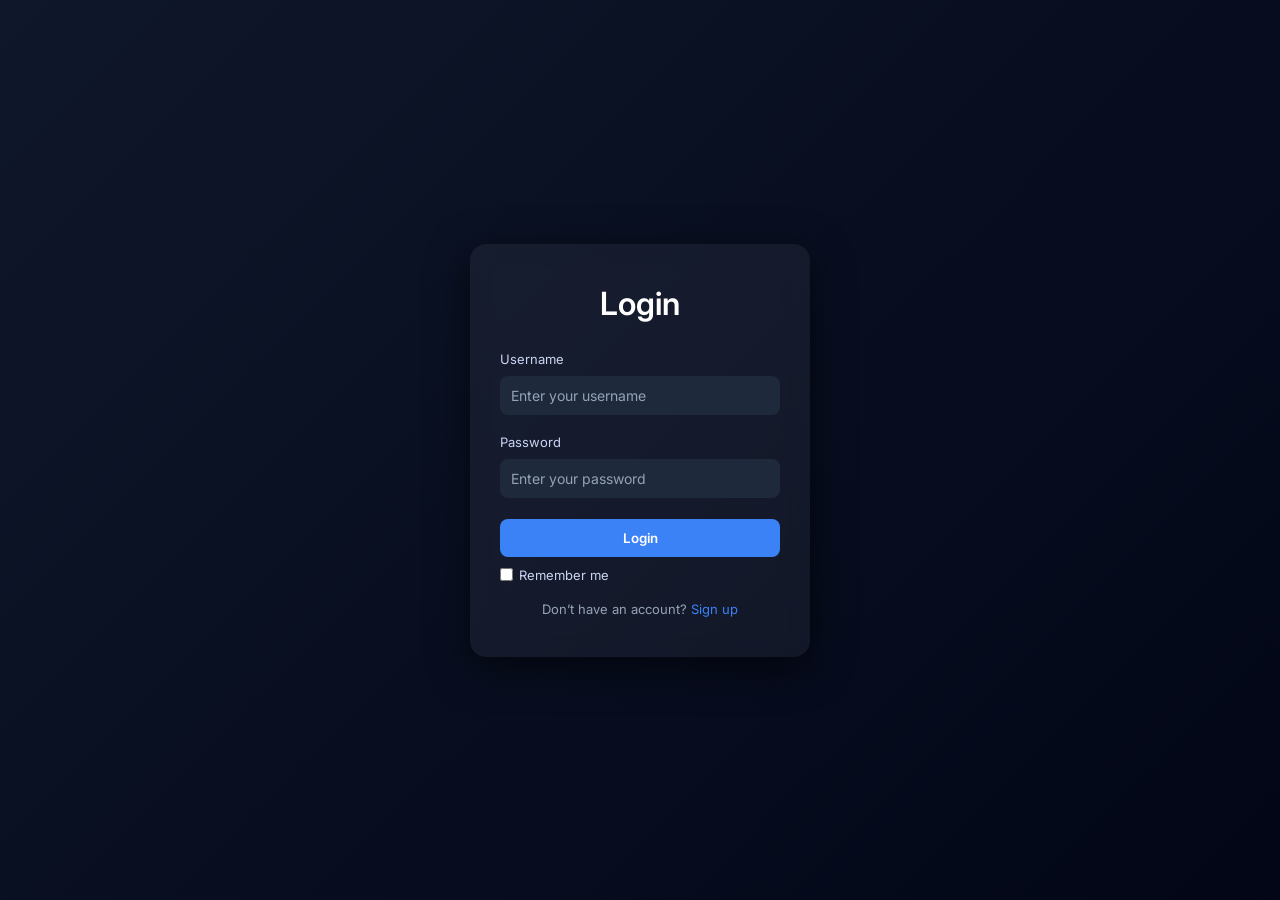
<file: backend dev full/login page ui/index.html>
<!DOCTYPE html>
<html lang="en">
<head>
    <meta charset="UTF-8">
    <meta name="viewport" content="width=device-width, initial-scale=1.0">
    <title>Login — Your SaaS</title>

    <!-- Font -->
    <link href="https://fonts.googleapis.com/css2?family=Inter:wght@300;400;500;600&display=swap" rel="stylesheet">

    <style>
        * {
            margin: 0;
            padding: 0;
            box-sizing: border-box;
            font-family: "Inter", sans-serif;
        }

        body {
            height: 100vh;
            background: linear-gradient(135deg, #0f172a, #020617);
            display: flex;
            justify-content: center;
            align-items: center;
        }

        .card {
            background: rgba(255, 255, 255, 0.05);
            backdrop-filter: blur(12px);
            padding: 40px 30px;
            border-radius: 16px;
            width: 340px;
            box-shadow: 0 10px 40px rgba(0,0,0,0.6);
        }

        h1 {
            color: white;
            text-align: center;
            margin-bottom: 25px;
            font-weight: 600;
        }

        label {
            color: #cbd5f5;
            font-size: 13px;
        }

        input[type="text"],
        input[type="password"] {
            width: 100%;
            padding: 11px;
            margin: 8px 0 16px;
            border-radius: 8px;
            border: none;
            outline: none;
            background: #1e293b;
            color: white;
            font-size: 14px;
        }

        input::placeholder {
            color: #94a3b8;
        }

        .btn {
            width: 100%;
            padding: 11px;
            border-radius: 8px;
            border: none;
            background: #3b82f6;
            color: white;
            font-weight: 600;
            cursor: pointer;
            transition: 0.2s;
            margin-top: 5px;
        }

        .btn:hover {
            background: #2563eb;
        }

        .remember {
            display: flex;
            align-items: center;
            gap: 6px;
            font-size: 13px;
            color: #cbd5f5;
            margin-top: 10px;
        }

        .footer {
            text-align: center;
            margin-top: 18px;
            font-size: 13px;
            color: #94a3b8;
        }

        .footer a {
            color: #3b82f6;
            text-decoration: none;
        }

        .footer a:hover {
            text-decoration: underline;
        }
    </style>
</head>
<body>

    <div class="card">
        <h1>Login</h1>

        <form>
            <label>Username</label>
            <input type="text" placeholder="Enter your username" required>

            <label>Password</label>
            <input type="password" placeholder="Enter your password" required>

            <button class="btn">Login</button>

            <div class="remember">
                <input type="checkbox">
                <span>Remember me</span>
            </div>
        </form>

        <div class="footer">
            Don’t have an account? <a href="#">Sign up</a>
        </div>
    </div>

</body>
</html>
</file>
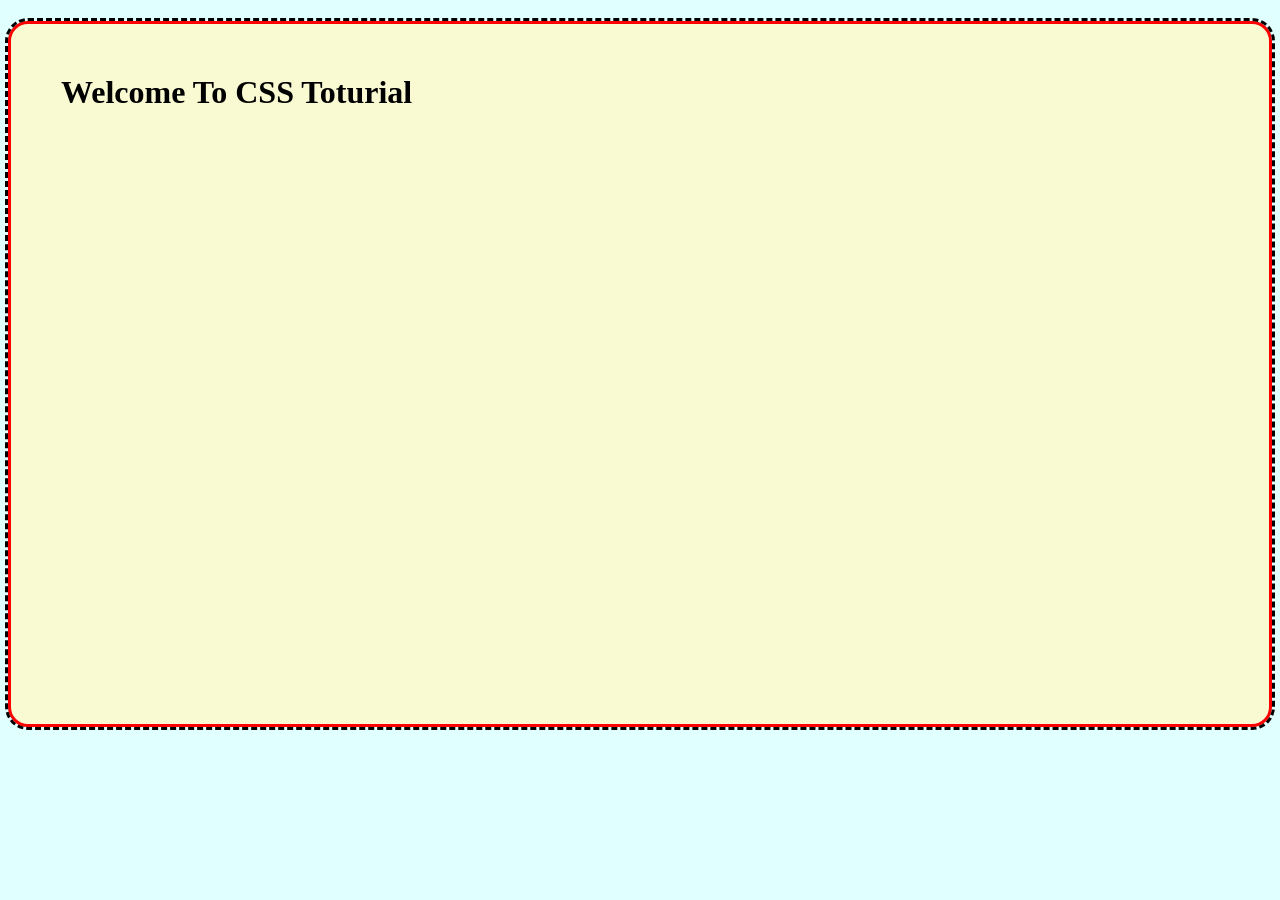
<file: backend dev full/second-lecture/index.html>
<!DOCTYPE html>
<html lang="en">
<head>
    <meta charset="UTF-8">
    <meta name="viewport" content="width=device-width, initial-scale=1.0">
    <title>My Page</title>
    <link rel="stylesheet" href="style.css">
</head>
<body>
<h1>Welcome To CSS Toturial</h1>
</body>
</html>
</file>
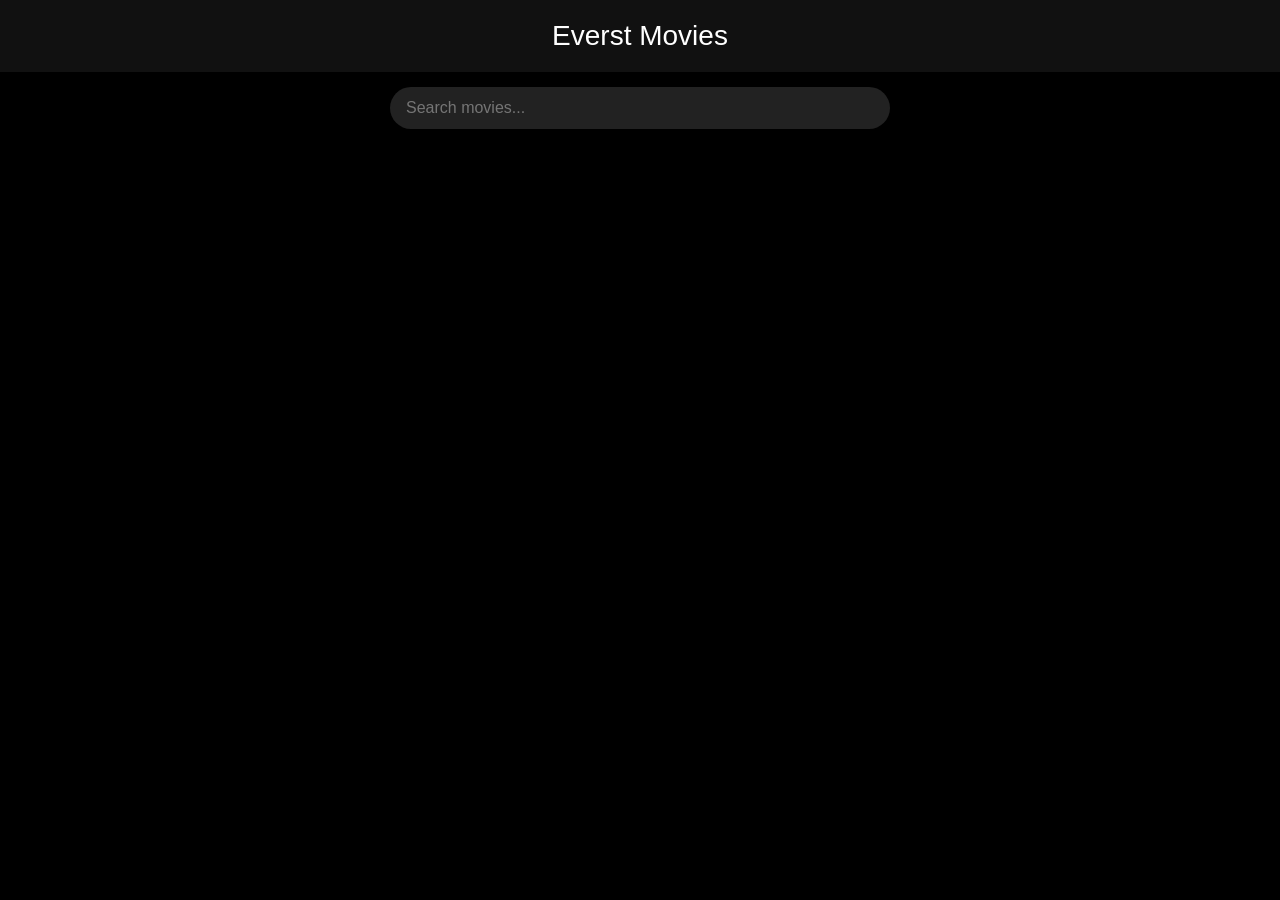
<file: working-with-numbers/test.html>
<!DOCTYPE html>
<html lang="en">
<head>
  <meta charset="UTF-8" />
  <meta name="viewport" content="width=device-width, initial-scale=1.0"/>
  <title>Everst Movies</title>
  <style>
    * {
      box-sizing: border-box;
    }
    body {
      margin: 0;
      background-color: #000;
      color: #fff;
      font-family: Arial, sans-serif;
      overflow-y: scroll;
    }
    header {
      text-align: center;
      padding: 20px;
      font-size: 28px;
      background: #111;
    }
    #searchInput {
      width: 90%;
      max-width: 500px;
      padding: 12px 16px;
      margin: 15px auto;
      display: block;
      border: none;
      border-radius: 25px;
      font-size: 16px;
      background-color: #222;
      color: #fff;
    }
    #movies {
      display: grid;
      grid-template-columns: repeat(auto-fill, minmax(140px, 1fr));
      gap: 12px;
      padding: 12px;
    }
    .movie-card {
      background: #1c1c1c;
      border-radius: 10px;
      overflow: hidden;
      text-align: center;
      cursor: pointer;
      transition: transform 0.3s ease, box-shadow 0.3s ease;
      animation: fadeIn 0.5s ease-in;
    }
    .movie-card:hover {
      transform: scale(1.05);
      box-shadow: 0 0 10px #e50914;
    }
    .movie-card img {
      width: 100%;
      height: auto;
    }
    .movie-card h4 {
      padding: 5px 8px;
      font-size: 14px;
      font-weight: 500;
      min-height: 40px;
    }
    @keyframes fadeIn {
      from { opacity: 0; transform: scale(0.95); }
      to { opacity: 1; transform: scale(1); }
    }
    .player-overlay {
      position: fixed;
      top: 0; left: 0;
      width: 100vw; height: 100vh;
      background: rgba(0, 0, 0, 0.9);
      display: flex;
      align-items: center;
      justify-content: center;
      z-index: 999;
      flex-direction: column;
    }
    .player-overlay video {
      width: 90%;
      max-width: 800px;
      border-radius: 12px;
    }
    .close-btn {
      margin-top: 10px;
      background: #e50914;
      color: #fff;
      border: none;
      padding: 10px 20px;
      font-size: 16px;
      border-radius: 20px;
      cursor: pointer;
    }
    #downloadBtn {
      margin-top: 10px;
      background: #333;
      color: #fff;
      border: none;
      padding: 8px 16px;
      font-size: 15px;
      border-radius: 20px;
      cursor: pointer;
    }
    .dialog-overlay {
      position: fixed;
      top: 0; left: 0;
      width: 100vw; height: 100vh;
      background: rgba(0, 0, 0, 0.8);
      display: flex;
      align-items: center;
      justify-content: center;
      z-index: 998;
    }
    .dialog {
      background: #222;
      padding: 15px;
      border-radius: 10px;
      text-align: center;
      max-width: 300px;
    }
    .dialog h3 {
      margin-bottom: 10px;
    }
    .dialog button {
      background: #333;
      color: #fff;
      border: none;
      padding: 8px 12px;
      margin: 5px;
      border-radius: 8px;
      cursor: pointer;
    }
    ::-webkit-scrollbar {
      width: 10px;
    }
    ::-webkit-scrollbar-thumb {
      background: #444;
      border-radius: 10px;
    }
    ::-webkit-scrollbar-track {
      background: #111;
    }
  </style>
</head>
<body>
  <header>Everst Movies</header>
  <script type="text/javascript">
<script type="text/javascript" src="//www.highperformanceformat.com/094487b0e8eb6155b637ff13dbbb9990/invoke.js"></script>
	<script type="text/javascript">
	atOptions = {
		'key' : '094487b0e8eb6155b637ff13dbbb9990',
		'format' : 'iframe',
		'height' : 250,
		'width' : 300,
		'params' : {}
	};
</script>
<script type="text/javascript" src="//www.highperformanceformat.com/094487b0e8eb6155b637ff13dbbb9990/invoke.js"></script>
	<script type="text/javascript">
	atOptions = {
		'key' : '094487b0e8eb6155b637ff13dbbb9990',
		'format' : 'iframe',
		'height' : 250,
		'width' : 300,
		'params' : {}
	};
</script>
<script type="text/javascript" src="//www.highperformanceformat.com/094487b0e8eb6155b637ff13dbbb9990/invoke.js"></script>
  <input type="text" id="searchInput" placeholder="Search movies..." />
  <div id="movies"></div>
  <div id="loadingBar" style="text-align:center; display:none; padding: 10px;">
    <span>Loading...</span>
  </div>
  <div id="noResultsMsg" style="text-align:center; display:none; padding: 10px; color: #ccc;">
    Movie not available.
  </div>

  <div id="player" class="player-overlay" style="display:none;">
    <video id="videoPlayer" controls autoplay></video>
    <button id="downloadBtn" style="display:none;">Download</button>
    <button class="close-btn" onclick="closePlayer()">Close</button>
  </div>

  <script>
    const apiHeaders = {
      "Content-Type": "application/json",
      "x-client-info": "{\"package_name\":\"com.community.oneroom\"}",
      "x-client-status": "1",
      "x-tr-signature": "290f5293-c612-48a5-9b87-df5802c074eb",
      "authorization": "%22eyJhbGciOiJIUzI1NiIsInR5cCI6IkpXVCJ9.eyJ1aWQiOjM4MDY3NjQxNjAwNTk5NTIyOTYsImF0cCI6MywiZXh0IjoiMTc3MzE1ODYzNCIsImV4cCI6MTc4MDkzNDYzNCwiaWF0IjoxNzczMTU4MzM0fQ.qn_Bdpf0WqBg2MtUrtxy6VcIJoYSFyu5ztSqBZefCPs%22"
    };

    let page = 1;
    let keyword = "batman";
    let loading = false;
    let hasMore = true;

    const moviesContainer = document.getElementById("movies");
    const searchInput = document.getElementById("searchInput");

    async function fetchMovies(pageNum = 1) {
      if (loading || !hasMore) return;
      loading = true;

      document.getElementById("loadingBar").style.display = "block";
      document.getElementById("noResultsMsg").style.display = "none";

      const body = {
        page: pageNum,
        perPage: 12,
        keyword: keyword,
        subjectType: 1,
        resultMode: 1
      };

      try {
        const res = await fetch("https://api6.aoneroom.com/wefeed-mobile-bff/subject-api/search", {
          method: "POST",
          headers: apiHeaders,
          body: JSON.stringify(body)
        });

        const data = await res.json();
        const items = data.data.items;
        hasMore = data.data.pager.hasMore;

        if (pageNum === 1) {
          moviesContainer.innerHTML = "";
        }

        if (items.length === 0 && pageNum === 1) {
          document.getElementById("noResultsMsg").style.display = "block";
        } else {
          items.forEach(item => {
            const card = document.createElement("div");
            card.className = "movie-card";
            card.innerHTML = `
              <img src="${item.cover.url}" alt="${item.title}" />
              <h4>${item.title}</h4>
            `;
            card.onclick = () => openResolutionDialog(item.subjectId);
            moviesContainer.appendChild(card);
          });
        }

        page++;
      } catch (err) {
        console.error("Error:", err);
      }

      loading = false;
      document.getElementById("loadingBar").style.display = "none";
    }

    async function openResolutionDialog(subjectId) {
      try {
        const res = await fetch(`https://api6.aoneroom.com/wefeed-mobile-bff/subject-api/resource?subjectId=${subjectId}&page=1&perPage=10`, {
          method: "GET",
          headers: apiHeaders
        });

        const data = await res.json();
        const items = data.data.list;

        const dialogOverlay = document.createElement("div");
        dialogOverlay.className = "dialog-overlay";

        const dialogBox = document.createElement("div");
        dialogBox.className = "dialog";

        dialogBox.innerHTML = "<h3>Select Resolution</h3>";

        items.forEach(resItem => {
          const label = resItem.title || "Stream";
          const resolution = resItem.resolution || "";
          const btn = document.createElement("button");
          btn.innerText = `${label} ${resolution}`.trim();
          btn.onclick = () => {
            dialogOverlay.remove();
            playVideo(resItem.resourceLink);
          };
          dialogBox.appendChild(btn);
        });

        const closeBtn = document.createElement("button");
        closeBtn.innerText = "Close";
        closeBtn.style.background = "#e50914";
        closeBtn.onclick = () => dialogOverlay.remove();
        dialogBox.appendChild(closeBtn);

        dialogOverlay.appendChild(dialogBox);
        document.body.appendChild(dialogOverlay);
      } catch (e) {
        alert("Failed to load resolutions.");
      }
    }

    function playVideo(link) {
      const player = document.getElementById("player");
      const video = document.getElementById("videoPlayer");
      const downloadBtn = document.getElementById("downloadBtn");

      video.src = link;
      player.style.display = "flex";
      downloadBtn.style.display = "inline-block";
      downloadBtn.onclick = () => window.open(link, "_blank");
    }

    function closePlayer() {
      const player = document.getElementById("player");
      const video = document.getElementById("videoPlayer");
      const downloadBtn = document.getElementById("downloadBtn");

      video.pause();
      video.src = "";
      player.style.display = "none";
      downloadBtn.style.display = "none";
    }

    window.addEventListener("scroll", () => {
      if ((window.innerHeight + window.scrollY) >= document.body.offsetHeight - 100 && !loading) {
        fetchMovies(page);
      }
    });

    searchInput.addEventListener("input", () => {
      keyword = searchInput.value.trim() || "batman";
      page = 1;
      hasMore = true;
      fetchMovies(1);
    });

    // Initial load
    fetchMovies(1);
  </script>
  <script type='text/javascript' src='//pl26861519.profitableratecpm.com/65/21/22/652122822dd1a083bdc92be17442283b.js'></script>
	<script async="async" data-cfasync="false" src="//pl26861791.profitableratecpm.com/7841654758af5045d928133ce9d0d800/invoke.js"></script>
<div id="container-7841654758af5045d928133ce9d0d800"></div>
</body>
</html>
</file>
<file: backend dev full/second-lecture/style.css>
body {
 background-color: lightcyan;
}
 h1 {
  border-style: solid;
  border-color: red;
  border-radius: 20px;
  padding-top: 50px;
  padding-left: 50px;
  padding-right: 50px;
  padding-bottom: 50px;
  height: 600px;
  background-color: lightgoldenrodyellow;
  outline-style: dashed;
  vertical-align: center;
}
</file>
